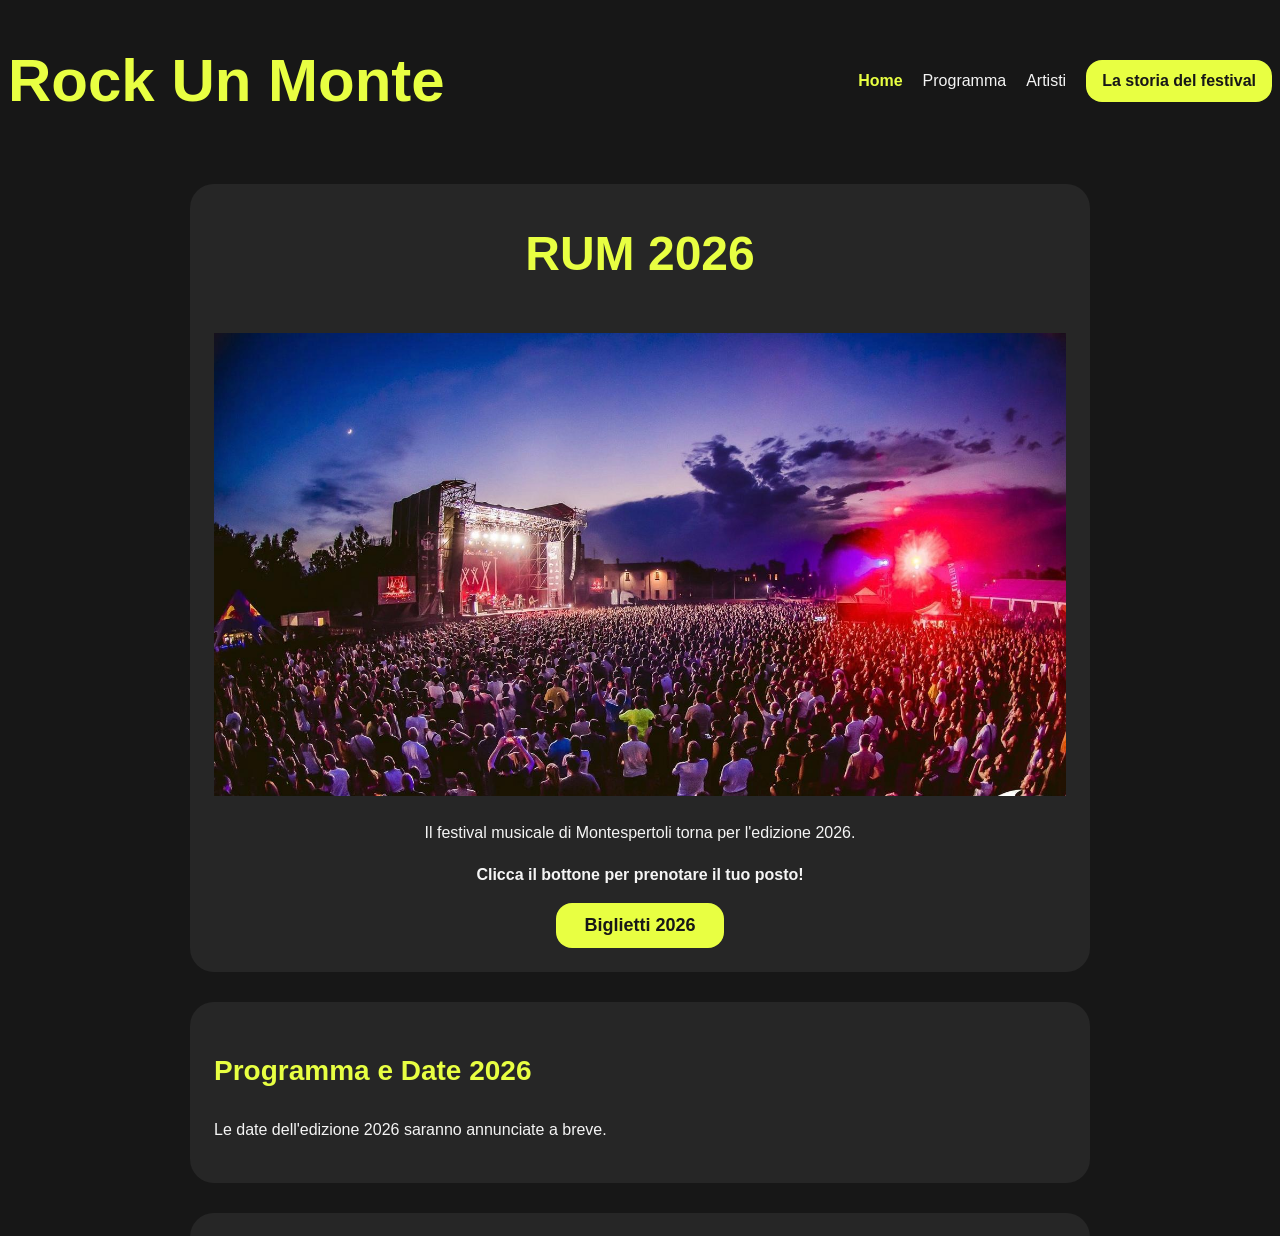
<file: index.html>
<!DOCTYPE html>
<html lang="it">
  <head>
    <meta charset="UTF-8">
    <meta http-equiv="refresh" content="0; url=homepage/">
    <title>RUM | Rock Un Monte</title>
  </head>
  <body>
    <p>Reindirizzamento alla <a href="homepage/">homepage di RUM</a>...</p>
  </body>
</html>
</file>
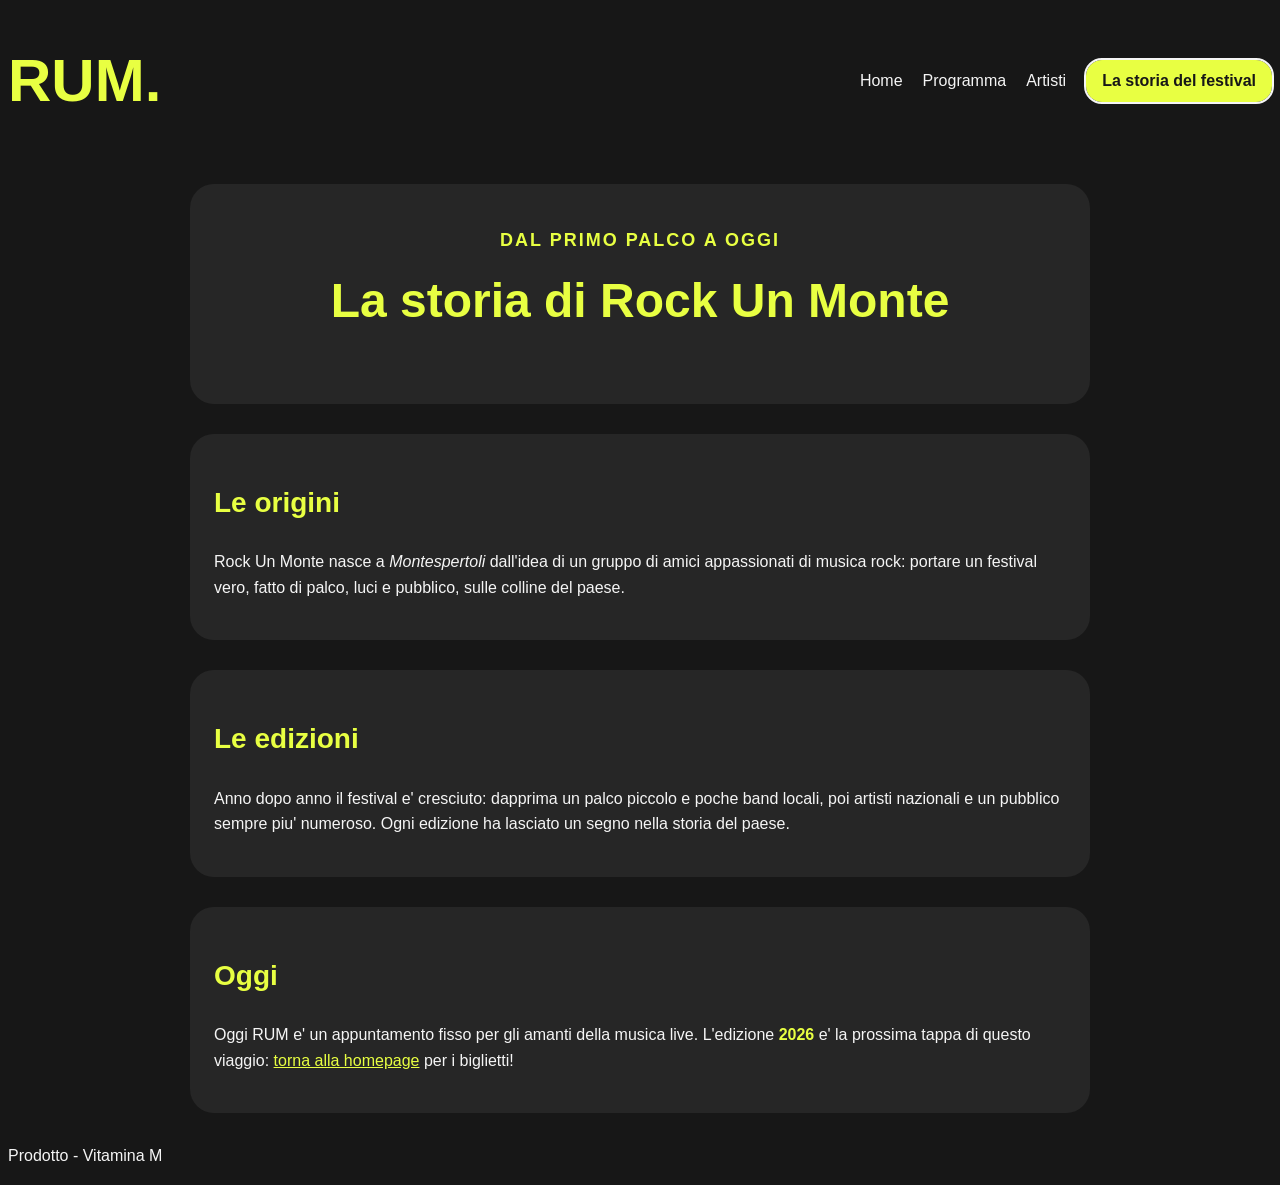
<file: history/index.html>
<!DOCTYPE html>
<html lang="it">
  <head>
    <meta charset="UTF-8">
    <meta name="viewport" content="width=device-width, initial-scale=1.0">
    <title>La storia | RUM | Rock Un Monte</title>
    <link rel="stylesheet" href="../shared/css/base.css">
    <link rel="stylesheet" href="style.css">
  </head>

<body>
    <!-- Header e navbar vengono montati da ../shared/js/site.js -->
    <header id="site-header" data-page="history" data-logo="RUM."></header>

    <main>
      <section class="hero">
        <p class="hero-edizione">Dal primo palco a oggi</p>
        <h2 class="hero-titolo">La storia di Rock Un Monte</h2>
      </section>

      <section>
        <h2>Le origini</h2>
        <p>
          Rock Un Monte nasce a <em>Montespertoli</em> dall'idea di un gruppo
          di amici appassionati di musica rock: portare un festival vero,
          fatto di palco, luci e pubblico, sulle colline del paese.
        </p>
      </section>

      <section>
        <h2>Le edizioni</h2>
        <p>
          Anno dopo anno il festival e' cresciuto: dapprima un palco piccolo e
          poche band locali, poi artisti nazionali e un pubblico sempre piu'
          numeroso. Ogni edizione ha lasciato un segno nella storia del paese.
        </p>
      </section>

      <section>
        <h2>Oggi</h2>
        <p>
          Oggi RUM e' un appuntamento fisso per gli amanti della musica live.
          L'edizione <span id="anno-corrente"></span> e' la prossima tappa di
          questo viaggio:
          <a href="../homepage/index.html">torna alla homepage</a> per i biglietti!
        </p>
      </section>
    </main>

    <!-- Footer montato da ../shared/js/site.js -->
    <footer id="site-footer"></footer>

    <script src="../shared/js/site.js"></script>
    <script src="history.js"></script>
  </body>
</html>
</file>
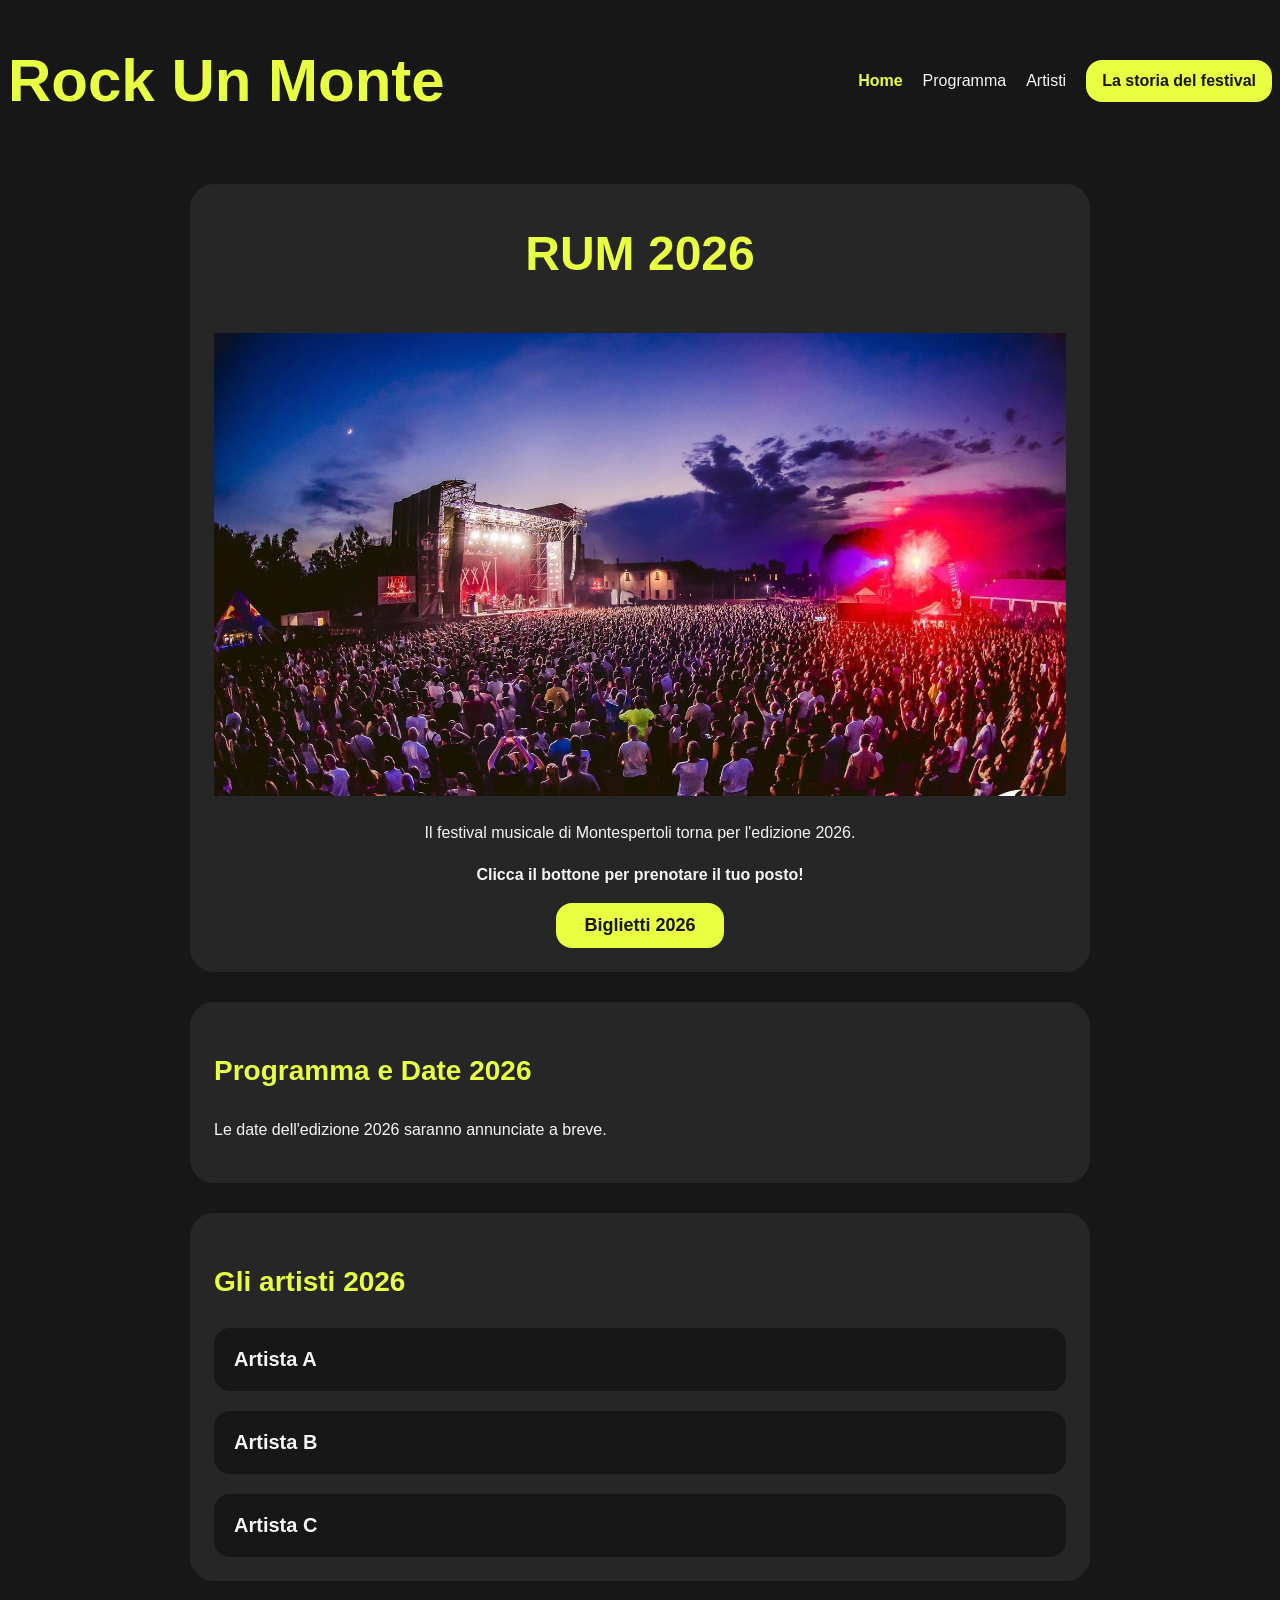
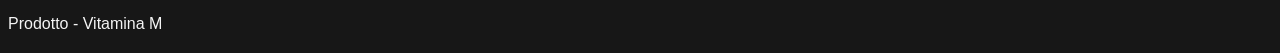
<file: homepage/index.html>
<!DOCTYPE html>
<html lang="it">
  <head>
    <meta charset="UTF-8">
    <meta name="viewport" content="width=device-width, initial-scale=1.0">
    <title>RUM | Rock Un Monte</title>
    <link rel="stylesheet" href="../shared/css/base.css">
    <link rel="stylesheet" href="style.css">
  </head>

<body>
    <!-- Header e navbar vengono montati da ../shared/js/site.js -->
    <header id="site-header" data-page="home" data-logo="Rock Un Monte"></header>

    <main>
      <!-- Edizione corrente -->
      <section class="hero">
        <h2 class="hero-titolo">RUM <span class="edizione"></span></h2>
        <img
          class="festival"
          src="images/stage.jpeg"
          alt="Palco del festival Rock Un Monte"
        >
        <p>Il festival musicale di Montespertoli torna per l'edizione <span class="edizione"></span>.</p>
        <p id="biglietti-messaggio">Clicca il bottone per prenotare il tuo posto!</p>
        <button id="biglietti-btn" type="button">Biglietti <span class="edizione"></span></button>
      </section>

      <section id="programma">
        <h2>Programma e Date <span class="edizione"></span></h2>
        <p>Le date dell'edizione <span class="edizione"></span> saranno annunciate a breve.</p>
      </section>

      <section id="artisti">
        <h2>Gli artisti <span class="edizione"></span></h2>

        <div class="artist-grid"></div>
      </section>
    </main>

    <!-- Scheda artista modale: si apre sopra la pagina, senza cambiarla -->
    <div id="modal-artista" class="modal hidden" role="dialog" aria-modal="true">
      <div class="modal-box">
        <button id="modal-chiudi" class="modal-chiudi" type="button" aria-label="Chiudi scheda">&times;</button>
        <p class="hero-edizione">Artista in programma</p>
        <h2 id="artista-nome"></h2>
        <h3>Chi e'</h3>
        <p id="artista-descrizione"></p>
        <h3>Genere</h3>
        <p id="artista-genere"></p>
        <h3>Nel festival</h3>
        <p id="artista-palco"></p>
        <h3>Dove ascoltarlo</h3>
        <div class="artista-link">
          <a id="link-spotify" href="#" target="_blank" rel="noopener">Spotify</a>
          <a id="link-apple" href="#" target="_blank" rel="noopener">Apple Music</a>
          <a id="link-sito" href="#" target="_blank" rel="noopener">Sito ufficiale</a>
        </div>
      </div>
    </div>

    <!-- Footer montato da ../shared/js/site.js -->
    <footer id="site-footer"></footer>

    <script src="../shared/js/site.js"></script>
    <script src="homepage.js"></script>
  </body>
</html>
</file>
<file: shared/css/base.css>
/* ========================================
   RUM - stili comuni a tutte le pagine
   (ogni pagina carica anche il proprio style.css specifico)
   ======================================== */

:root {
  --color-background: #171717;
  --color-surface: #262626;
  --color-text: #f5f5f5;
  --color-accent: #e8ff42;
  --radius: 16px;
  --radius-lg: 24px;
}

/* ========================================
   Elementi base e tipografia
   ======================================== */

body {
  color: var(--color-text);
  background-color: var(--color-background);
  font-family: Arial, sans-serif;
  line-height: 1.6;
}

h1 {
  color: var(--color-accent);
  font-size: 60px;
  line-height: 1.1;
}

h2 {
  color: var(--color-accent);
  font-size: 28px;
}

p {
  font-size: 16px;
}

img {
  max-width: 100%;
  height: auto;
}

a {
  color: var(--color-accent);
}

/* ========================================
   Intestazione e navigazione
   (il markup di header/nav viene montato da shared/js/site.js)
   ======================================== */

header {
  display: flex;
  align-items: center;
  justify-content: space-between;
}

nav ul {
  display: flex;
  align-items: center;
  gap: 20px;
  list-style: none;
}

.nav-link {
  color: var(--color-text);
  text-decoration: none;
  font-size: 16px;
}

.nav-link:hover {
  color: var(--color-accent);
}

.nav-link.active {
  color: var(--color-accent);
  font-weight: bold;
}

/* Bottone nella navbar per la pagina "Storia" */
.nav-cta {
  display: inline-block; /* senza questo, transform: scale() non funziona sugli <a> inline */
  padding: 8px 16px;
  border-radius: var(--radius);
  background-color: var(--color-accent);
  color: var(--color-background);
  text-decoration: none;
  font-weight: bold;
  transition: transform 0.15s ease;
}

.nav-cta:hover {
  transform: scale(1.05);
  color: var(--color-background);
}

.nav-cta.active {
  outline: 2px solid var(--color-text);
}

/* ========================================
   Contenuto principale
   ======================================== */

section {
  box-sizing: border-box;
  width: calc(100% - 30px);
  max-width: 900px;
  margin: 30px auto;
  padding: 24px;
  border-radius: var(--radius-lg);
  background-color: var(--color-surface);
}

/* ========================================
   Hero
   ======================================== */

.hero {
  text-align: center;
}

.hero-edizione {
  color: var(--color-accent);
  font-size: 18px;
  font-weight: bold;
  text-transform: uppercase;
  letter-spacing: 2px;
  margin-bottom: 0;
}

.hero-titolo {
  font-size: 48px;
  margin-top: 8px;
}

/* ========================================
   Layout per schermi piccoli
   ======================================== */

@media (max-width: 600px) {
  header {
    flex-direction: column;
  }

  nav ul {
    flex-direction: column;
  }
}
</file>
<file: history/style.css>
/* ========================================
   History - stili specifici
   (base.css in shared/css/ contiene gli stili comuni a tutto il sito)
   ======================================== */

#anno-corrente {
  color: var(--color-accent);
  font-weight: bold;
}
</file>
<file: homepage/style.css>
/* ========================================
   Homepage - stili specifici
   (base.css in shared/css/ contiene gli stili comuni a tutto il sito)
   ======================================== */

/* ========================================
   Griglia artisti
   ======================================== */

.artist-grid {
  display: grid;
  grid-template-columns: 1fr;
  gap: 20px;
}

/* Celle-artista cliccabili, stile bottone */
.artist-card {
  display: block;
  width: 100%;
  padding: 20px;
  border: none;
  border-radius: var(--radius);
  background-color: var(--color-background);
  color: var(--color-text);
  font-family: inherit;
  font-size: 20px;
  font-weight: bold;
  text-align: left;
  cursor: pointer;
  transition: transform 0.15s ease, background-color 0.15s ease, color 0.15s ease;
}

.artist-card:hover {
  transform: scale(1.02);
  background-color: var(--color-accent);
  color: var(--color-background);
}

/* ========================================
   Bottone biglietti
   ======================================== */

#biglietti-btn {
  padding: 12px 28px;
  border: none;
  border-radius: var(--radius);
  background-color: var(--color-accent);
  color: var(--color-background);
  font-size: 18px;
  font-weight: bold;
  cursor: pointer;
  transition: transform 0.15s ease, background-color 0.15s ease;
}

#biglietti-btn:hover {
  transform: scale(1.05);
}

#biglietti-btn:active {
  transform: scale(0.95);
}

#biglietti-btn.prenotato {
  background-color: #4caf50;
  color: #fff;
}

#biglietti-messaggio {
  font-weight: bold;
}

/* ========================================
   Scheda artista modale
   ======================================== */

.modal {
  position: fixed;
  inset: 0;
  z-index: 100;
  display: flex;
  align-items: center;
  justify-content: center;
  padding: 20px;
  background-color: rgba(0, 0, 0, 0.7);
}

.modal.hidden {
  display: none;
}

.modal-box {
  position: relative;
  box-sizing: border-box;
  width: 100%;
  max-width: 600px;
  max-height: 80vh;
  overflow-y: auto;
  padding: 32px;
  border-radius: var(--radius-lg);
  background-color: var(--color-surface);
}

.modal-box h3 {
  color: var(--color-accent);
  margin-bottom: 4px;
}

/* Rimandi a streaming e sito artista */
.artista-link {
  display: flex;
  flex-wrap: wrap;
  gap: 12px;
}

.artista-link a {
  padding: 8px 16px;
  border-radius: var(--radius);
  background-color: var(--color-accent);
  color: var(--color-background);
  text-decoration: none;
  font-weight: bold;
  transition: transform 0.15s ease;
}

.artista-link a:hover {
  transform: scale(1.05);
}

/* Tasto chiudi in alto a destra */
.modal-chiudi {
  position: absolute;
  top: 12px;
  right: 12px;
  width: 36px;
  height: 36px;
  border: none;
  border-radius: 50%;
  background-color: var(--color-accent);
  color: var(--color-background);
  font-size: 22px;
  font-weight: bold;
  line-height: 1;
  cursor: pointer;
  transition: transform 0.15s ease;
}

.modal-chiudi:hover {
  transform: scale(1.1);
}
</file>
